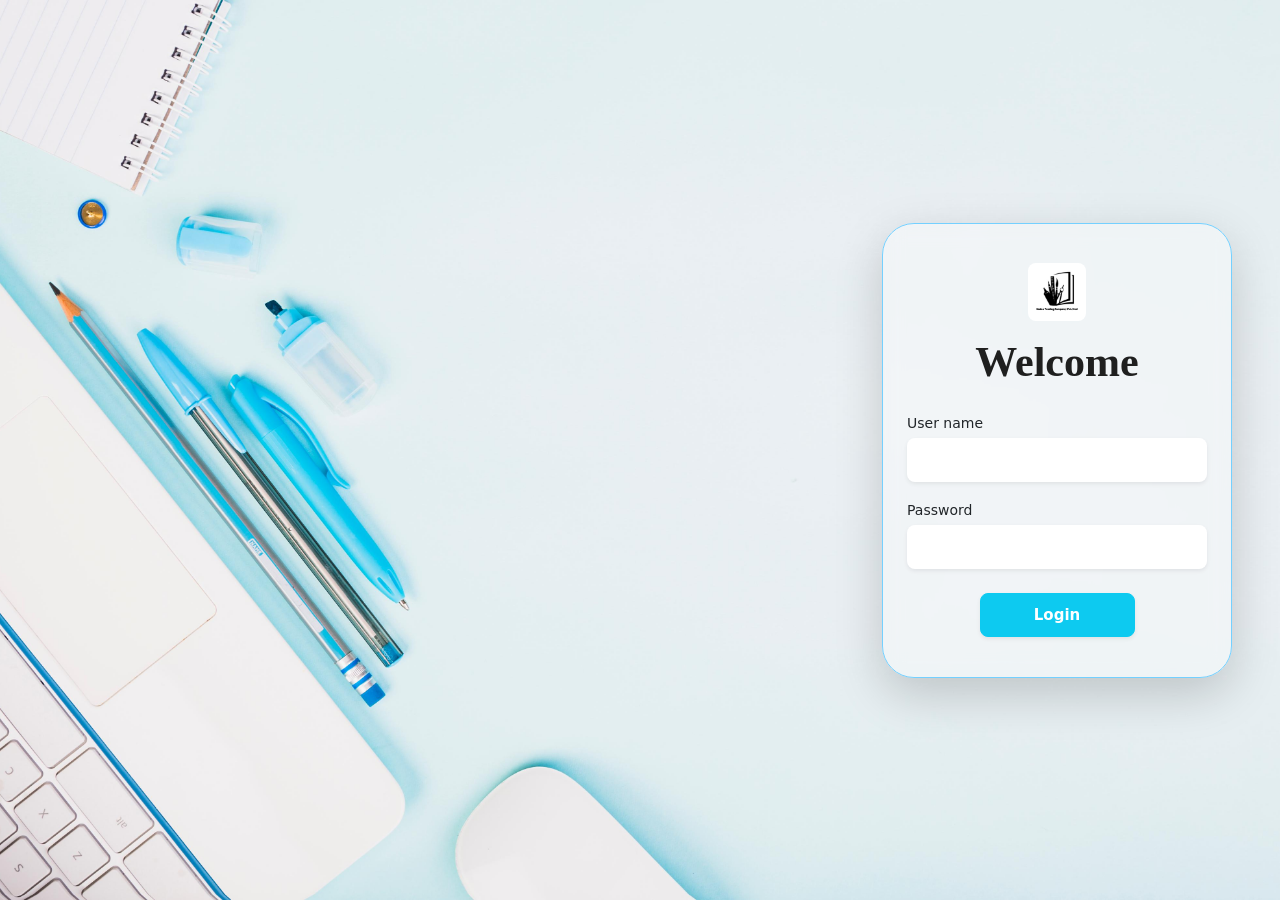
<file: index.html>
<!DOCTYPE html>
<html lang="en">
<head>
    <meta charset="UTF-8">
    <meta name="viewport" content="width=device-width, initial-scale=1.0">
    <title>Nadee Trading POS</title>
    <link href="https://cdn.jsdelivr.net/npm/bootstrap@5.3.3/dist/css/bootstrap.min.css" rel="stylesheet">
    <link rel="stylesheet" href="https://cdnjs.cloudflare.com/ajax/libs/font-awesome/6.0.0/css/all.min.css">
    <link rel="icon" type="image/png" href="assests/image/Nadee%20Trading%20Company%20(Pvt)%20Ltd.png">
    <style>
        .rounded-tl-0 {
            border-top-left-radius: 0 !important;
        }
    </style>
</head>

<body class="bg-light overflow-hidden">

<div id="login-container"
     class="vh-100 d-flex justify-content-end align-items-center pe-5"
     style="background: url('assests/image/bg t.jpg') center/cover no-repeat;">

    <div class="card border-0 shadow-lg rounded-5 px-4"
         style="
            width: 350px;
            height: 455px;
            background: rgba(255,255,255,0.35);
            backdrop-filter: blur(10px);
            -webkit-backdrop-filter: blur(10px);
            border: 1.5px solid #74d0ff !important;
         ">

        <div class="d-flex flex-column justify-content-center h-100">

            <div class="text-center mb-3">
                <img src="assests/image/Nadee%20Trading%20Company%20(Pvt)%20Ltd.png"
                     class="img-fluid rounded-3"
                     style="max-height:58px;">
            </div>

            <h2 class="text-center fw-semibold mb-4"
                style="
                    font-family: Georgia, serif;
                    font-size: 42px;
                    color:#1f1f1f;
                ">
                Welcome
            </h2>

            <div class="mb-3">
                <label class="form-label small fw-medium text-dark mb-1">
                    User name
                </label>
                <input type="text"
                       id="login-user"
                       class="form-control rounded-3 border-0 shadow-sm"
                       style="height:44px;">
            </div>

            <div class="mb-4">
                <label class="form-label small fw-medium text-dark mb-1">
                    Password
                </label>
                <input type="password"
                       id="login-pass"
                       class="form-control rounded-3 border-0 shadow-sm"
                       style="height:44px;"
                       onkeydown="if(event.key==='Enter')doLogin()">
            </div>

            <div id="login-err"
                 class="alert alert-danger py-1 small d-none mb-3">
                Invalid username or password.
            </div>

            <button class="btn btn-info text-white fw-semibold rounded-3 mx-auto shadow-sm"
                    style="
                        width: 155px;
                        height: 44px;
                        font-size: 15px;
                    "
                    onclick="doLogin()">
                Login
            </button>

        </div>
    </div>
</div>

<div id="app" class="d-none vh-100 overflow-hidden">
    <div class="d-flex vh-100 overflow-hidden">

        <div class="text-white p-3 vh-100 overflow-hidden shadow" style="width: 240px; background-color: #2196F3;">
            <div class="text-center mb-3">
                <h6>NADEE TRADING</h6>
                <small>Admin</small>
            </div>
            <hr>
            <button class="btn btn-outline-light w-100 mb-3 text-start" onclick="showHome()">
                <i class="fas fa-dashboard me-2"></i> Dashboard
            </button>
            <button class="btn btn-outline-light w-100 mb-2 text-start" onclick="showCustomer()">
                <i class="fas fa-users me-2"></i> Customer
            </button>
            <button class="btn btn-outline-light w-100 mb-2 text-start" onclick="showItem()">
                <i class="fas fa-box me-2"></i> Item
            </button>
            <button class="btn btn-outline-light w-100 mb-2 text-start" onclick="showOrder()">
                <i class="fas fa-shopping-cart me-2"></i> Orders
            </button>
            <button class="btn btn-outline-light w-100 mb-2 text-start" onclick="showOrderDetails()">
                <i class="fa-solid fa-file-contract"></i> Order Details
            </button>
            <hr>
            <button class="btn btn-danger w-100" onclick="logout()">
                <i class="fas fa-sign-out-alt me-2"></i> Logout
            </button>
        </div>

        <div class="flex-grow-1 p-3 vh-100 overflow-auto">

            <!--            &lt;!&ndash; HOME &ndash;&gt;-->
            <!--            <div id="home">-->
            <!--                <div class="card shadow-sm text-center p-4">-->
            <!--                    <img src="assests/image/Nadee%20Trading%20Company%20(Pvt)%20Ltd.png" class="mb-2 mx-auto d-block" style="width: 220px;">-->
            <!--                    <h4>Nadee Trading Dashboard</h4>-->
            <!--                    <p class="text-muted mb-0">Select menu option</p>-->
            <!--                </div>-->
            <!--            </div>-->

            <div id="home">
                <div class="row mb-4">
                    <div class="col-12">
                        <div class="card border-0 shadow-sm rounded-4 p-4"
                             style="background: linear-gradient(135deg, #2196F3 0%, #1976D2 100%); color: white;">
                            <div class="row align-items-center">
                                <div class="col-md-8">
                                    <h2 class="fw-bold mb-1">Welcome Back, Admin!</h2>
                                    <p class="mb-0 opacity-75">Here's what's happening with Nadee Trading today.</p>
                                </div>
                            </div>
                        </div>
                    </div>
                </div>

                <div class="row g-3 mb-4">
                    <div class="col-md-3">
                        <div class="card border-0 shadow-sm rounded-4 p-3 h-100">
                            <div class="d-flex align-items-center">
                                <div class="rounded-circle bg-primary bg-opacity-10 p-3 me-3">
                                    <i class="fas fa-users text-primary fs-4"></i>
                                </div>
                                <div>
                                    <h6 class="text-secondary mb-0 small fw-bold">Total Customers</h6>
                                    <h4 class="fw-bold mb-0" id="stat-customers">0</h4>
                                </div>
                            </div>
                        </div>
                    </div>
                    <div class="col-md-3">
                        <div class="card border-0 shadow-sm rounded-4 p-3 h-100">
                            <div class="d-flex align-items-center">
                                <div class="rounded-circle bg-success bg-opacity-10 p-3 me-3">
                                    <i class="fas fa-box text-success fs-4"></i>
                                </div>
                                <div>
                                    <h6 class="text-secondary mb-0 small fw-bold">Total Items</h6>
                                    <h4 class="fw-bold mb-0" id="stat-items">0</h4>
                                </div>
                            </div>
                        </div>
                    </div>
                    <div class="col-md-3">
                        <div class="card border-0 shadow-sm rounded-4 p-3 h-100">
                            <div class="d-flex align-items-center">
                                <div class="rounded-circle bg-warning bg-opacity-10 p-3 me-3">
                                    <i class="fas fa-shopping-cart text-warning fs-4"></i>
                                </div>
                                <div>
                                    <h6 class="text-secondary mb-0 small fw-bold">Total Orders</h6>
                                    <h4 class="fw-bold mb-0" id="stat-orders">0</h4>
                                </div>
                            </div>
                        </div>
                    </div>
                    <div class="col-md-3">
                        <div class="card border-0 shadow-sm rounded-4 p-3 h-100">
                            <div class="d-flex align-items-center">
                                <div class="rounded-circle bg-info bg-opacity-10 p-3 me-3">
                                    <i class="fas fa-coins text-info fs-4"></i>
                                </div>
                                <div>
                                    <h6 class="text-secondary mb-0 small fw-bold">Total Revenue</h6>
                                    <h4 class="fw-bold mb-0" id="stat-revenue">0.00</h4>
                                </div>
                            </div>
                        </div>
                    </div>
                </div>

                <div class="row">
                    <div class="col-lg-8">
                        <div class="card border-0 shadow-sm rounded-4 p-4 h-100">
                            <h5 class="fw-bold mb-3"><i class="fas fa-history me-2 text-primary"></i>Quick Overview</h5>
                            <div class="p-5 text-center bg-light rounded-4 border-dashed">
                                <img src="assests/image/Nadee%20Trading%20Company%20(Pvt)%20Ltd.png"
                                     class="opacity-25 mb-3" style="width: 150px;">
                                <p class="text-muted">Navigate through the sidebar to manage your business
                                    operations.</p>
                                <button class="btn btn-primary rounded-pill px-4" onclick="showOrder()">+ New Order
                                </button>
                            </div>
                        </div>
                    </div>
                    <div class="col-lg-4">
                        <div class="card border-0 shadow-sm rounded-4 p-4 h-100">
                            <h5 class="fw-bold mb-3">Top Categories</h5>
                            <ul class="list-group list-group-flush" id="top-categories-list">
                                <li class="list-group-item d-flex justify-content-between align-items-center px-0">
                                    <span><i class="fas fa-book me-2 text-primary"></i> Books</span>
                                    <span class="badge bg-primary rounded-pill">Active</span>
                                </li>
                                <li class="list-group-item d-flex justify-content-between align-items-center px-0">
                                    <span><i class="fas fa-pen me-2 text-success"></i> Pens</span>
                                    <span class="badge bg-success rounded-pill">Active</span>
                                </li>
                                <li class="list-group-item d-flex justify-content-between align-items-center px-0">
                                    <span><i class="fas fa-pencil-alt me-2 text-warning"></i> Pencils</span>
                                    <span class="badge bg-warning rounded-pill">Active</span>
                                </li>
                                <!--<li class="list-group-item d-flex justify-content-between align-item-center px-0">-->
                                <!--<span><i class="fas fa-ruler me-2 text-primary"></i>Ruler</span>-->
                                <!--<span class="badge bg-warning rounded-pill">Active</span>-->

                                <!--</li>-->
                                <li class="list-group-item d-flex justify-content-between align-items-center px-0">
                                    <span><i class="fas fa-ruler me-2" style="color: #0DCAF0"></i>Ruler</span>
                                    <span class="badge rounded-pill" style="background-color: #0DCAF0">Active</span>
                                </li>

                                <li class="list-group-item d-flex justify-content-between align-item-center px-0">
                                    <span><i class="fas fa-eraser me-2 text-danger"></i>Eraser</span>
                                    <span class="badge bg-danger rounded-pill">Active</span>
                                </li>
                                <!--                                <li class="list-group-item d-flex justify-content-between align-items-center px-0">-->
                                <!--                                    <span><i class="fa-solid fa-ruler-horizontal" style="color: rgb(116, 192, 252);"></i> Ruler</span>-->
                                <!--                                    <span class="badge bg-warning rounded-pill">Active</span>-->
                                <!--                                </li>-->
                                <!--                                <li class="list-group-item d-flex justify-content-between align-items-center px-0">-->
                                <!--                                    <span><i class="fa-solid fa-eraser" style="color: rgb(255, 59, 59);"></i> Eraser</span>-->
                                <!--                                    <span class="badge bg-warning rounded-pill">Active</span>-->
                                <!--                                </li>-->

                            </ul>
                        </div>
                    </div>
                </div>
            </div>

            <div id="customer" class="d-none container-fluid py-2">
                <div class="row g-2">
                    <div class="col-lg-5">
                        <div class="p-3 bg-white border rounded shadow-sm">
                            <h5 class="text-center mb-3 text-primary fw-bold">Customer Management</h5>
                            <label class="form-label fw-bold">Customer ID</label>
                            <input type="text" class="form-control mb-2" id="id" placeholder="ID" readonly>
                            <label class="from-label fw-bold">Full Name</label>
                            <input type="text" class="form-control mb-2" id="name" placeholder="Name">
                            <label class="from-label fw-bold">Contact No</label>
                            <input type="text" class="form-control mb-2" id="phone" placeholder="Phone">
                            <label class="form-label fw-bold">Address</label>
                            <input type="text" class="form-control mb-2" id="address" placeholder="Address">
                            <label class="form-label fw-bold">Email</label>
                            <input type="email" class="form-control mb-3" id="email" placeholder="Email">
                            <div class="d-flex gap-2 justify-content-center">
                                <button class="btn btn-success btn-sm" onclick="addCustomer()">Save</button>
                                <button class="btn btn-primary btn-sm" onclick="updateCustomer()">Update</button>
                                <button class="btn btn-danger btn-sm" onclick="deleteCustomer()">Delete</button>
                                <button class="btn btn-warning btn-sm" onclick="reset()">Reset</button>
                            </div>
                        </div>
                    </div>
                    <div class="col-lg-7">
                        <div class="bg-white border rounded shadow-sm p-2">
                            <table class="table table-sm table-hover mb-0">
                                <thead class="table-primary">
                                <tr>
                                    <th>ID</th>
                                    <th>Name</th>
                                    <th>Phone</th>
                                    <th>Address</th>
                                    <th>Email</th>
                                </tr>
                                </thead>
                                <tbody id="tableBody"></tbody>
                            </table>
                        </div>
                    </div>
                </div>
            </div>

            <div id="item" class="d-none container-fluid py-2">
                <div class="row g-2">
                    <div class="col-lg-5">
                        <div class="p-3 bg-white border rounded shadow-sm">
                            <h5 class="text-center mb-3 text-primary fw-bold">Item Management</h5>
                            <label class="form-label fw-bold">Item ID</label>
                            <input type="text" class="form-control mb-2" id="I-id" placeholder="Item ID" readonly>
                            <label class="form-label fw-bold">Item Name</label>
                            <input type="text" class="form-control mb-2" id="I-name" placeholder="Item Name">
                            <label class="form-label fw-bold">Quantity</label>
                            <input type="number" class="form-control mb-2" id="Qty" placeholder="Quantity" min="0">
                            <label class="form-label fw-bold">Unit Price</label>
                            <input type="number" class="form-control mb-3" id="unitPrice" placeholder="Unit Price"
                                   min="0" step="0.01">
                            <label class="form-label fw-bold">Category</label>
                            <select class="form-select mb-3" id="category">
                                <option value="">Select Category</option>
                                <option value="Book">Book</option>
                                <option value="Pen">Pen</option>
                                <option value="Pencil">Pencil</option>
                                <option value="Ruler">Ruler</option>
                                <option value="Eraser">Eraser</option>
                                <option value="Other">Other</option>
                            </select>
                            <div class="d-flex gap-2 justify-content-center">
                                <button class="btn btn-success btn-sm" onclick="addItem()">Save</button>
                                <button class="btn btn-primary btn-sm" onclick="updateItemr()">Update</button>
                                <button class="btn btn-danger btn-sm" onclick="deleteItem()">Delete</button>
                                <button class="btn btn-warning btn-sm" onclick="resetItem()">Reset</button>
                            </div>
                        </div>
                    </div>
                    <div class="col-lg-7">
                        <div class="bg-white border rounded shadow-sm p-2">
                            <table class="table table-sm table-hover mb-0">
                                <thead class="table-primary">
                                <tr>
                                    <th>ID</th>
                                    <th>Name</th>
                                    <th>Qty</th>
                                    <th>Price</th>
                                    <th>Category</th>
                                </tr>
                                </thead>
                                <tbody id="tableBody-I"></tbody>
                            </table>
                        </div>
                    </div>
                </div>
            </div>

            <div id="order" class="d-none container-fluid py-2">
                <div class="container-fluid" style="max-width: 1000px;">
                    <div class="d-flex align-items-center mb-3">
                        <h2 class="text-primary fw-bold">Place New Order</h2>
                    </div>
                    <div class="card border-0 shadow-sm mb-0 rounded-top-4 rounded-bottom-0 d-inline-block p-3 bg-white">
                        <div class="d-flex align-items-center gap-4">
                            <div class="d-flex align-items-center gap-2">
                                <span class="text-primary fw-bold small">Order ID:</span>
                                <input type="text" id="O-id" class="form-control form-control-sm border-primary"
                                       style="width: 100px;" readonly>
                            </div>
                            <div class="d-flex align-items-center gap-2">
                                <span class="text-primary fw-bold small">Date:</span>
                                <span id="O-date" class="fw-bold text-dark small"></span>
                            </div>
                        </div>
                    </div>

                    <div class="card border-0 shadow rounded-4 rounded-tl-0 p-4 bg-white mb-3">
                        <div class="row g-4">
                            <div class="col-md-6">
                                <label class="form-label text-secondary fw-semibold small">Select Customer</label>
                                <select id="O-cust-select" class="form-select border-primary shadow-sm"
                                        onchange="loadOrderCustomerDetails()">
                                    <option value="" selected disabled>Choose Customer</option>
                                </select>
                            </div>
                            <div class="col-md-6">
                                <label class="form-label text-secondary fw-semibold small">Customer Name</label>
                                <div id="O-cust-name" class="text-primary fw-bold fs-5">Select a customer</div>
                            </div>

                            <div class="col-md-6">
                                <label class="form-label text-secondary fw-semibold small">Select Item</label>
                                <select id="O-item-select" class="form-select border-primary shadow-sm"
                                        onchange="loadOrderItemDetails()">
                                    <option value="" selected disabled>Choose Item</option>
                                </select>
                            </div>
                            <div class="col-md-6">
                                <label class="form-label text-secondary fw-semibold small">Item Name</label>
                                <div id="O-item-display-name" class="text-primary fw-bold fs-5">Select an item</div>
                            </div>

                            <div class="col-12 d-flex align-items-center gap-3 py-2 border-bottom border-light">
                                <div>
                                    <span class="text-secondary fw-semibold small">Unit Price:</span>
                                    <span id="O-unit-price" class="text-success fw-bold ms-2">Rs. 0.00</span>
                                </div>
                                <div class="vr text-secondary opacity-25"></div>
                                <div>
                                    <span class="text-secondary fw-semibold small">Stock Available:</span>
                                    <span id="O-stock" class="text-danger fw-bold ms-2">0</span>
                                </div>
                            </div>

                            <div class="col-md-3">
                                <label class="form-label text-secondary fw-semibold small">Quantity</label>
                                <input type="number" id="O-qty" class="form-control border-primary shadow-sm" min="1">
                            </div>
                            <div class="col-md-9 d-flex align-items-end">
                                <button class="btn btn-primary px-4 fw-bold shadow-sm" onclick="addToCart()">+ Add to
                                    Cart
                                </button>
                            </div>

                            <div class="col-12 mt-4">
                                <h6 class="text-primary fw-bold mb-2">Order Cart</h6>
                                <div class="table-responsive border rounded-3 overflow-hidden"
                                     style="max-height: 250px;">
                                    <table class="table table-hover align-middle mb-0 text-center">
                                        <thead class="table-light text-secondary small">
                                        <tr>
                                            <th>Item ID</th>
                                            <th>Description</th>
                                            <th>Qty</th>
                                            <th>Unit Price</th>
                                            <th>Total</th>
                                            <th>Remove</th>
                                        </tr>
                                        </thead>
                                        <tbody id="cartTableBody" class="bg-white"></tbody>
                                    </table>
                                </div>
                            </div>
                        </div>
                    </div>

                    <div class="card border-0 shadow rounded-4 p-3 bg-white">
                        <div class="d-flex justify-content-between align-items-center">
                            <h4 class="text-primary fw-bold mb-0">NET TOTAL: <span class="text-success">Rs <span
                                    id="net-total">0.00</span></span></h4>
                            <button class="btn btn-success btn-lg px-5 fw-bold shadow" onclick="placeOrder()">✓ Place
                                Order
                            </button>
                        </div>
                    </div>
                </div>
            </div>

            <div id="order-details" class="d-none container-fluid py-2">
                <div class="card shadow-sm border-0 rounded-4 overflow-hidden">
                    <div class="card-header bg-primary text-white p-3">
                        <h5 class="mb-0"><i class="fa-solid fa-clock-history me-2"></i>Order History & Details</h5>
                    </div>
                    <div class="card-body bg-white p-0">
                        <div class="table-responsive" style="max-height: 500px;">
                            <table class="table table-hover align-middle mb-0">
                                <thead class="table-light text-secondary small">
                                <tr>
                                    <th class="ps-4">Order ID</th>
                                    <th>Date</th>
                                    <th>Customer ID</th>
                                    <th>Items Count</th>
                                    <th>Net Total</th>
                                    <th class="text-center">Status</th>
                                </tr>
                                </thead>
                                <tbody id="orderHistoryBody">

                                </tbody>
                            </table>
                        </div>

                        <div id="no-orders-msg" class="text-center py-5 d-none">
                            <i class="fas fa-folder-open fa-3x text-light mb-3"></i>
                            <p class="text-muted">No orders placed yet.</p>
                        </div>
                    </div>
                </div>
            </div>

        </div>
    </div>
</div>

<script src="https://code.jquery.com/jquery-3.7.1.min.js"></script>
<script src="https://cdn.jsdelivr.net/npm/bootstrap@5.3.3/dist/js/bootstrap.bundle.min.js"></script>
<script type="module" src="Controller/Dashboard.js"></script>
<script type="module" src="Controller/Customer.js"></script>
<script type="module" src="Controller/Item.js"></script>
<script type="module" src="Controller/Order.js"></script>
<script type="module" src="Controller/OrderDetails.js"></script>
</body>
</html>
</file>
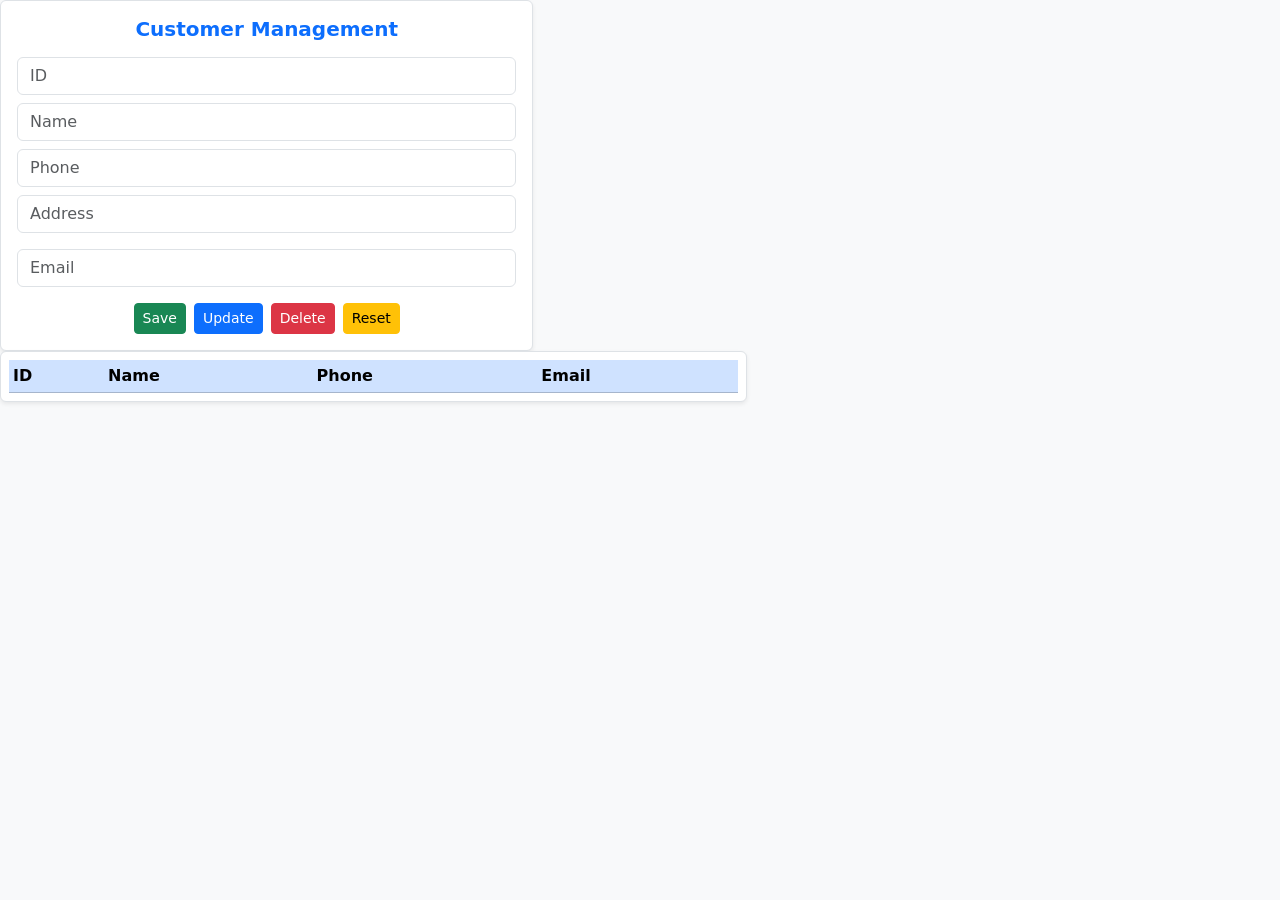
<file: customer.html>
<!DOCTYPE html>
<html lang="en">
<head>
  <meta charset="UTF-8">
  <meta name="viewport" content="width=device-width, initial-scale=1.0">
  <title>Customer Management - Bootstrap Only</title>
  <link href="https://cdn.jsdelivr.net/npm/bootstrap@5.3.0/dist/css/bootstrap.min.css" rel="stylesheet">
</head>

<body class="bg-light overflow-hidden">
<div class="col-lg-5">
  <div class="p-3 bg-white border rounded shadow-sm">

    <h5 class="text-center mb-3 text-primary fw-bold">
      Customer Management
    </h5>

    <input type="number" class="form-control mb-2" id="id" placeholder="ID">
    <input type="text" class="form-control mb-2" id="name" placeholder="Name">
    <input type="text" class="form-control mb-2" id="phone" placeholder="Phone">
    <input type="text" class="form-control mb-3" id="address" placeholder="Address">
    <input type="email" class="form-control mb-3" id="email" placeholder="Email">

    <div class="d-flex gap-2 justify-content-center">
      <button class="btn btn-success btn-sm" onclick="addCustomer()">Save</button>
      <button class="btn btn-primary btn-sm" onclick="updateCustomer()">Update</button>
      <button class="btn btn-danger btn-sm" onclick="deleteCustomer()">Delete</button>
      <button class="btn btn-warning btn-sm" onclick="reset()">Reset</button>                            </div>
  </div>
</div>

<div class="col-lg-7">
  <div class="bg-white border rounded shadow-sm p-2">

    <table class="table table-sm mb-0">
      <thead class="table-primary">
      <tr>
        <th>ID</th>
        <th>Name</th>
        <th>Phone</th>
        <th>Email</th>
      </tr>
      </thead>
      <tbody id="tableBody"></tbody>
    </table>

  </div>
</div>



</body>

<script src="https://cdn.jsdelivr.net/npm/bootstrap@5.3.0/dist/js/bootstrap.bundle.min.js"></script>

</body>
</html>
</file>
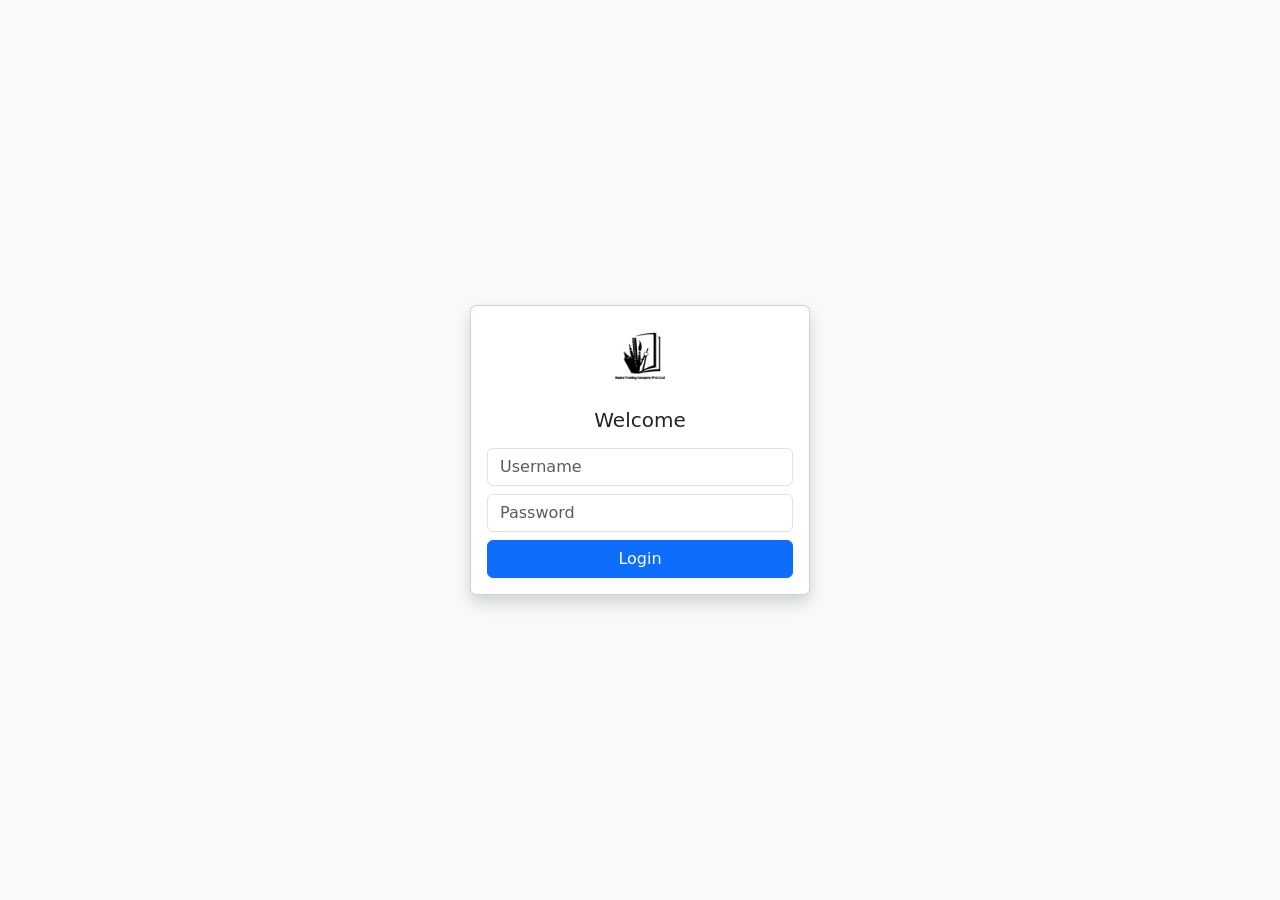
<file: hello.html>
<!DOCTYPE html>
<html lang="en">
<head>
    <meta charset="UTF-8">
    <meta name="viewport" content="width=device-width, initial-scale=1.0">
    <title>Nadee Trading POS</title>
    <link href="https://cdn.jsdelivr.net/npm/bootstrap@5.3.3/dist/css/bootstrap.min.css" rel="stylesheet">
    <link rel="stylesheet" href="https://cdnjs.cloudflare.com/ajax/libs/font-awesome/6.0.0/css/all.min.css">
    <style>
        .rounded-tl-0 { border-top-left-radius: 0 !important; }
    </style>
</head>

<body class="bg-light overflow-hidden">

<!-- LOGIN -->
<div id="login-container" class="d-flex justify-content-center align-items-center vh-100 overflow-hidden">
    <div class="card shadow p-3" style="width: 340px;">
        <div class="text-center mb-3">
            <img src="assests/image/Nadee%20Trading%20Company%20(Pvt)%20Ltd.png" class="img-fluid" style="max-height: 70px;">
        </div>
        <h5 class="text-center mb-3">Welcome</h5>
        <input type="text" id="login-user" class="form-control mb-2" placeholder="Username">
        <input type="password" id="login-pass" class="form-control mb-2" placeholder="Password" onkeydown="if(event.key==='Enter')doLogin()">
        <div id="login-err" class="alert alert-danger py-1 small d-none mb-2">Invalid username or password.</div>
        <button class="btn btn-primary w-100" onclick="doLogin()">Login</button>
    </div>
</div>

<!-- APP -->
<div id="app" class="d-none vh-100 overflow-hidden">
    <div class="d-flex vh-100 overflow-hidden">

        <!-- SIDEBAR -->
        <div class="text-white p-3 vh-100 overflow-hidden shadow" style="width: 240px; background-color: #2196F3;">
            <div class="text-center mb-3">
                <h6>NADEE TRADING</h6>
                <small>Admin</small>
            </div>
            <hr>
            <button class="btn btn-outline-light w-100 mb-2 text-start" onclick="showCustomer()">
                <i class="fas fa-users me-2"></i> Customer
            </button>
            <button class="btn btn-outline-light w-100 mb-2 text-start" onclick="showItem()">
                <i class="fas fa-box me-2"></i> Item
            </button>
            <button class="btn btn-outline-light w-100 mb-3 text-start" onclick="showSupplier()">
                <i class="fas fa-truck me-2"></i> Supplier
            </button>
            <p class="text-white small opacity-75">OPERATIONS</p>
            <button class="btn btn-outline-light w-100 mb-2 text-start" onclick="showOrder()">
                <i class="fas fa-shopping-cart me-2"></i> Orders
            </button>
            <button class="btn btn-outline-light w-100 mb-2 text-start">
                <i class="fas fa-file-invoice me-2"></i> Payments
            </button>
            <hr>
            <button class="btn btn-danger w-100" onclick="logout()">
                <i class="fas fa-sign-out-alt me-2"></i> Logout
            </button>
        </div>

        <!-- CONTENT -->
        <div class="flex-grow-1 p-3 vh-100 overflow-auto">

            <!-- HOME -->
            <div id="home">
                <div class="card shadow-sm text-center p-4">
                    <img src="assests/image/Nadee%20Trading%20Company%20(Pvt)%20Ltd.png" class="mb-2 mx-auto d-block" style="width: 220px;">
                    <h4>Nadee Trading Dashboard</h4>
                    <p class="text-muted mb-0">Select menu option</p>
                </div>
            </div>

            <!-- CUSTOMER -->
            <div id="customer" class="d-none container-fluid py-2">
                <div class="row g-2">
                    <div class="col-lg-5">
                        <div class="p-3 bg-white border rounded shadow-sm">
                            <h5 class="text-center mb-3 text-primary fw-bold">Customer Management</h5>
                            <input type="text" class="form-control mb-2" id="id" placeholder="ID" readonly>
                            <input type="text" class="form-control mb-2" id="name" placeholder="Name">
                            <input type="text" class="form-control mb-2" id="phone" placeholder="Phone">
                            <input type="text" class="form-control mb-2" id="address" placeholder="Address">
                            <input type="email" class="form-control mb-3" id="email" placeholder="Email">
                            <div class="d-flex gap-2 justify-content-center">
                                <button class="btn btn-success btn-sm" onclick="addCustomer()">Save</button>
                                <button class="btn btn-primary btn-sm" onclick="updateCustomer()">Update</button>
                                <button class="btn btn-danger btn-sm" onclick="deleteCustomer()">Delete</button>
                                <button class="btn btn-warning btn-sm" onclick="reset()">Reset</button>
                            </div>
                        </div>
                    </div>
                    <div class="col-lg-7">
                        <div class="bg-white border rounded shadow-sm p-2">
                            <table class="table table-sm table-hover mb-0">
                                <thead class="table-primary">
                                <tr><th>ID</th><th>Name</th><th>Phone</th><th>Address</th><th>Email</th></tr>
                                </thead>
                                <tbody id="tableBody"></tbody>
                            </table>
                        </div>
                    </div>
                </div>
            </div>

            <!-- ITEM -->
            <div id="item" class="d-none container-fluid py-2">
                <div class="row g-2">
                    <div class="col-lg-5">
                        <div class="p-3 bg-white border rounded shadow-sm">
                            <h5 class="text-center mb-3 text-primary fw-bold">Item Management</h5>
                            <input type="text" class="form-control mb-2" id="I-id" placeholder="Item ID" readonly>
                            <input type="text" class="form-control mb-2" id="I-name" placeholder="Item Name">
                            <input type="number" class="form-control mb-2" id="Qty" placeholder="Quantity" min="0">
                            <input type="number" class="form-control mb-3" id="unitPrice" placeholder="Unit Price" min="0" step="0.01">
                            <select class="form-select mb-3" id="category">
                                <option value="">Select Category</option>
                                <option value="Book">Book</option>
                                <option value="Pen">Pen</option>
                                <option value="Pencil">Pencil</option>
                                <option value="Ruler">Ruler</option>
                                <option value="Eraser">Eraser</option>
                                <option value="Other">Other</option>
                            </select>
                            <div class="d-flex gap-2 justify-content-center">
                                <button class="btn btn-success btn-sm" onclick="addItem()">Save</button>
                                <button class="btn btn-primary btn-sm" onclick="updateItemr()">Update</button>
                                <button class="btn btn-danger btn-sm" onclick="deleteItem()">Delete</button>
                                <button class="btn btn-warning btn-sm" onclick="resetItem()">Reset</button>
                            </div>
                        </div>
                    </div>
                    <div class="col-lg-7">
                        <div class="bg-white border rounded shadow-sm p-2">
                            <table class="table table-sm table-hover mb-0">
                                <thead class="table-primary">
                                <tr><th>ID</th><th>Name</th><th>Qty</th><th>Price</th><th>Category</th></tr>
                                </thead>
                                <tbody id="tableBody-I"></tbody>
                            </table>
                        </div>
                    </div>
                </div>
            </div>

            <!-- SUPPLIER -->
            <div id="supplier" class="d-none container-fluid py-2">
                <div class="row g-2">
                    <div class="col-lg-5">
                        <div class="p-3 bg-white border rounded shadow-sm">
                            <h5 class="text-center mb-3 text-primary fw-bold">Supplier Management</h5>
                            <input type="text" class="form-control mb-2" id="S-id" placeholder="Supplier ID" readonly>
                            <input type="text" class="form-control mb-2" id="S-name" placeholder="Supplier Name">
                            <input type="text" class="form-control mb-2" id="S-phone" placeholder="Phone">
                            <input type="text" class="form-control mb-2" id="S-address" placeholder="Address">
                            <input type="email" class="form-control mb-3" id="S-email" placeholder="Email">
                            <div class="d-flex gap-2 justify-content-center">
                                <button class="btn btn-success btn-sm" onclick="addSupplier()">Save</button>
                                <button class="btn btn-primary btn-sm" onclick="updateSupplier()">Update</button>
                                <button class="btn btn-danger btn-sm" onclick="deleteSupplier()">Delete</button>
                                <button class="btn btn-warning btn-sm" onclick="resetSupplier()">Reset</button>
                            </div>
                        </div>
                    </div>
                    <div class="col-lg-7">
                        <div class="bg-white border rounded shadow-sm p-2">
                            <table class="table table-sm table-hover mb-0">
                                <thead class="table-primary">
                                <tr><th>ID</th><th>Name</th><th>Phone</th><th>Address</th><th>Email</th></tr>
                                </thead>
                                <tbody id="tableBody-S"></tbody>
                            </table>
                        </div>
                    </div>
                </div>
            </div>

            <!-- ORDER -->
            <div id="order" class="d-none container-fluid py-2">
                <div class="container-fluid" style="max-width: 1000px;">
                    <div class="d-flex align-items-center mb-3">
                        <h2 class="text-primary fw-bold">Place New Order</h2>
                    </div>

                    <div class="card border-0 shadow-sm mb-0 rounded-top-4 rounded-bottom-0 d-inline-block p-3 bg-white">
                        <div class="d-flex align-items-center gap-4">
                            <div class="d-flex align-items-center gap-2">
                                <span class="text-primary fw-bold small">Order ID:</span>
                                <input type="text" id="O-id" class="form-control form-control-sm border-primary" style="width: 100px;" readonly>
                            </div>
                            <div class="d-flex align-items-center gap-2">
                                <span class="text-primary fw-bold small">Date:</span>
                                <span id="O-date" class="fw-bold text-dark small"></span>
                            </div>
                        </div>
                    </div>

                    <div class="card border-0 shadow rounded-4 rounded-tl-0 p-4 bg-white mb-3">
                        <div class="row g-4">
                            <div class="col-md-6">
                                <label class="form-label text-secondary fw-semibold small">Select Customer</label>
                                <select id="O-cust-select" class="form-select border-primary shadow-sm" onchange="loadOrderCustomerDetails()">
                                    <option value="" selected disabled>Choose Customer</option>
                                </select>
                            </div>
                            <div class="col-md-6">
                                <label class="form-label text-secondary fw-semibold small">Customer Name</label>
                                <div id="O-cust-name" class="text-primary fw-bold fs-5">Select a customer</div>
                            </div>

                            <div class="col-md-6">
                                <label class="form-label text-secondary fw-semibold small">Select Item</label>
                                <select id="O-item-select" class="form-select border-primary shadow-sm" onchange="loadOrderItemDetails()">
                                    <option value="" selected disabled>Choose Item</option>
                                </select>
                            </div>
                            <div class="col-md-6">
                                <label class="form-label text-secondary fw-semibold small">Item Name</label>
                                <div id="O-item-display-name" class="text-primary fw-bold fs-5">Select an item</div>
                            </div>

                            <div class="col-12 d-flex align-items-center gap-3 py-2 border-bottom border-light">
                                <div>
                                    <span class="text-secondary fw-semibold small">Unit Price:</span>
                                    <span id="O-unit-price" class="text-success fw-bold ms-2">Rs. 0.00</span>
                                </div>
                                <div class="vr text-secondary opacity-25"></div>
                                <div>
                                    <span class="text-secondary fw-semibold small">Stock Available:</span>
                                    <span id="O-stock" class="text-danger fw-bold ms-2">0</span>
                                </div>
                            </div>

                            <div class="col-md-3">
                                <label class="form-label text-secondary fw-semibold small">Quantity</label>
                                <input type="number" id="O-qty" class="form-control border-primary shadow-sm" min="1">
                            </div>
                            <div class="col-md-9 d-flex align-items-end">
                                <button class="btn btn-primary px-4 fw-bold shadow-sm" onclick="addToCart()">+ Add to Cart</button>
                            </div>

                            <div class="col-12 mt-4">
                                <h6 class="text-primary fw-bold mb-2">Order Cart</h6>
                                <div class="table-responsive border rounded-3 overflow-hidden" style="max-height: 250px;">
                                    <table class="table table-hover align-middle mb-0 text-center">
                                        <thead class="table-light text-secondary small">
                                        <tr><th>Item ID</th><th>Description</th><th>Qty</th><th>Unit Price</th><th>Total</th><th>Remove</th></tr>
                                        </thead>
                                        <tbody id="cartTableBody" class="bg-white"></tbody>
                                    </table>
                                </div>
                            </div>
                        </div>
                    </div>

                    <div class="card border-0 shadow rounded-4 p-3 bg-white">
                        <div class="d-flex justify-content-between align-items-center">
                            <h4 class="text-primary fw-bold mb-0">NET TOTAL: <span class="text-success">Rs <span id="net-total">0.00</span></span></h4>
                            <button class="btn btn-success btn-lg px-5 fw-bold shadow" onclick="placeOrder()">✓ Place Order</button>
                        </div>
                    </div>
                </div>
            </div>

        </div>
    </div>
</div>

<script>
    // ===================== LOGIN =====================
    const USERS = { admin: "admin123", cashier: "cash456" };

    function doLogin() {
        const u = document.getElementById("login-user").value.trim();
        const p = document.getElementById("login-pass").value;
        if (USERS[u] && USERS[u] === p) {
            document.getElementById("login-err").classList.add("d-none");
            document.getElementById("login-container").classList.add("d-none");
            document.getElementById("app").classList.remove("d-none");
        } else {
            document.getElementById("login-err").classList.remove("d-none");
        }
    }

    function logout() {
        document.getElementById("app").classList.add("d-none");
        document.getElementById("login-container").classList.remove("d-none");
        document.getElementById("login-user").value = "";
        document.getElementById("login-pass").value = "";
        document.getElementById("login-err").classList.add("d-none");
    }

    // ===================== NAVIGATION =====================
    function hideAllSections() {
        ["home","customer","item","supplier","order"].forEach(id => {
            document.getElementById(id).classList.add("d-none");
        });
    }
    function showCustomer() { hideAllSections(); document.getElementById("customer").classList.remove("d-none"); renderCustomers(); }
    function showItem()     { hideAllSections(); document.getElementById("item").classList.remove("d-none"); renderItems(); }
    function showSupplier() { hideAllSections(); document.getElementById("supplier").classList.remove("d-none"); renderSuppliers(); }
    function showOrder() {
        hideAllSections();
        document.getElementById("order").classList.remove("d-none");
        document.getElementById("O-date").innerText = new Date().toISOString().split('T')[0];
        document.getElementById("O-id").value = "ORD-" + Math.floor(Math.random() * 9000 + 1000);
        cart = [];
        renderCart();
        loadOrderSelectors();
    }

    // ===================== AUTO ID =====================
    function genCustId() { return "C" + String(customers.length + 1).padStart(3, "0"); }
    function genItemId() { return "I" + String(items.length + 1).padStart(3, "0"); }
    function genSuppId() { return "S" + String(suppliers.length + 1).padStart(3, "0"); }

    // ===================== CUSTOMER =====================
    let customers = [];
    let selectedIndex = -1;

    function addCustomer() {
        const name = document.getElementById("name").value.trim();
        if (!name) { alert("Name is required."); return; }
        customers.push({
            id: genCustId(), name,
            phone:   document.getElementById("phone").value.trim(),
            address: document.getElementById("address").value.trim(),
            email:   document.getElementById("email").value.trim()
        });
        renderCustomers(); reset();
    }

    function renderCustomers() {
        const tbody = document.getElementById("tableBody");
        tbody.innerHTML = "";
        customers.forEach((c, i) => {
            tbody.innerHTML += `<tr onclick="selectRow(${i})" style="cursor:pointer" class="${selectedIndex===i?'table-info':''}">
                <td>${c.id}</td><td>${c.name}</td><td>${c.phone}</td><td>${c.address}</td><td>${c.email}</td></tr>`;
        });
    }

    function selectRow(i) {
        selectedIndex = i;
        const c = customers[i];
        document.getElementById("id").value      = c.id;
        document.getElementById("name").value    = c.name;
        document.getElementById("phone").value   = c.phone;
        document.getElementById("address").value = c.address;
        document.getElementById("email").value   = c.email;
        renderCustomers();
    }

    function updateCustomer() {
        if (selectedIndex === -1) { alert("Select a customer first."); return; }
        customers[selectedIndex] = {
            id: customers[selectedIndex].id,
            name:    document.getElementById("name").value.trim(),
            phone:   document.getElementById("phone").value.trim(),
            address: document.getElementById("address").value.trim(),
            email:   document.getElementById("email").value.trim()
        };
        renderCustomers(); reset();
    }

    function deleteCustomer() {
        if (selectedIndex === -1) { alert("Select a customer first."); return; }
        if (!confirm("Delete this customer?")) return;
        customers.splice(selectedIndex, 1);
        renderCustomers(); reset();
    }

    function reset() {
        ["id","name","phone","address","email"].forEach(id => document.getElementById(id).value = "");
        selectedIndex = -1;
        renderCustomers();
    }

    // ===================== ITEM =====================
    let items = [];
    let selectedItemIndex = -1;

    function addItem() {
        const name  = document.getElementById("I-name").value.trim();
        const qty   = parseInt(document.getElementById("Qty").value);
        const price = parseFloat(document.getElementById("unitPrice").value);
        const cat   = document.getElementById("category").value;
        if (!name || isNaN(qty) || isNaN(price) || !cat) { alert("Fill all fields correctly."); return; }
        items.push({ id: genItemId(), name, qty, price, category: cat });
        renderItems(); resetItem();
    }

    function renderItems() {
        const tbody = document.getElementById("tableBody-I");
        tbody.innerHTML = "";
        items.forEach((item, index) => {
            tbody.innerHTML += `<tr onclick="selectItemRow(${index})" style="cursor:pointer" class="${selectedItemIndex===index?'table-info':''}">
                <td>${item.id}</td><td>${item.name}</td><td>${item.qty}</td>
                <td>${item.price.toFixed(2)}</td><td>${item.category}</td></tr>`;
        });
    }

    function selectItemRow(index) {
        selectedItemIndex = index;
        const item = items[index];
        document.getElementById("I-id").value      = item.id;
        document.getElementById("I-name").value    = item.name;
        document.getElementById("Qty").value       = item.qty;
        document.getElementById("unitPrice").value = item.price;
        document.getElementById("category").value  = item.category;
        renderItems();
    }

    function updateItemr() {
        if (selectedItemIndex === -1) { alert("Select an item first."); return; }
        items[selectedItemIndex] = {
            id:       items[selectedItemIndex].id,
            name:     document.getElementById("I-name").value.trim(),
            qty:      parseInt(document.getElementById("Qty").value),
            price:    parseFloat(document.getElementById("unitPrice").value),
            category: document.getElementById("category").value
        };
        renderItems(); resetItem();
    }

    function deleteItem() {
        if (selectedItemIndex === -1) { alert("Select an item first."); return; }
        if (!confirm("Delete this item?")) return;
        items.splice(selectedItemIndex, 1);
        renderItems(); resetItem();
    }

    function resetItem() {
        ["I-id","I-name","Qty","unitPrice"].forEach(id => document.getElementById(id).value = "");
        document.getElementById("category").value = "";
        selectedItemIndex = -1;
        renderItems();
    }

    // ===================== SUPPLIER =====================
    let suppliers = [];
    let selectedSupplierIndex = -1;

    function addSupplier() {
        const name = document.getElementById("S-name").value.trim();
        if (!name) { alert("Supplier name is required."); return; }
        suppliers.push({
            id: genSuppId(), name,
            phone:   document.getElementById("S-phone").value.trim(),
            address: document.getElementById("S-address").value.trim(),
            email:   document.getElementById("S-email").value.trim()
        });
        renderSuppliers(); resetSupplier();
    }




    function resetSupplier() {
        ["S-id","S-name","S-phone","S-address","S-email"].forEach(id => document.getElementById(id).value = "");
        selectedSupplierIndex = -1;
        renderSuppliers();
    }

    // ===================== ORDER =====================
    let cart = [];

    function loadOrderSelectors() {
        const cSelect = document.getElementById("O-cust-select");
        const iSelect = document.getElementById("O-item-select");

        cSelect.innerHTML = '<option value="" selected disabled>Choose Customer</option>';
        customers.forEach(c => cSelect.innerHTML += `<option value="${c.id}">${c.id} - ${c.name}</option>`);

        iSelect.innerHTML = '<option value="" selected disabled>Choose Item</option>';
        items.forEach(i => iSelect.innerHTML += `<option value="${i.id}" ${i.qty===0?'disabled':''}>${i.id} - ${i.name} (${i.qty} left)</option>`);

        document.getElementById("O-cust-name").innerText = "Select a customer";
        document.getElementById("O-item-display-name").innerText = "Select an item";
        document.getElementById("O-unit-price").innerText = "Rs. 0.00";
        document.getElementById("O-stock").innerText = "0";
    }

    function loadOrderCustomerDetails() {
        const id = document.getElementById("O-cust-select").value;
        const customer = customers.find(c => c.id === id);
        document.getElementById("O-cust-name").innerText = customer ? customer.name : "Select a customer";
    }

    function loadOrderItemDetails() {
        const id = document.getElementById("O-item-select").value;
        const item = items.find(i => i.id === id);
        if (item) {
            document.getElementById("O-item-display-name").innerText = item.name;
            document.getElementById("O-unit-price").innerText = "Rs. " + item.price.toFixed(2);
            document.getElementById("O-stock").innerText = item.qty;
        }
    }

    function addToCart() {
        const itemId = document.getElementById("O-item-select").value;
        const qty    = parseInt(document.getElementById("O-qty").value);
        const item   = items.find(i => i.id === itemId);

        if (!itemId)               { alert("Select an item."); return; }
        if (!item)                 { alert("Item not found."); return; }
        if (isNaN(qty) || qty <= 0){ alert("Enter a valid quantity."); return; }

        const cartedQty = cart.filter(c => c.id === item.id).reduce((s, c) => s + c.qty, 0);
        if (cartedQty + qty > item.qty) { alert("Not enough stock! Available: " + (item.qty - cartedQty)); return; }

        cart.push({ id: item.id, name: item.name, qty, price: item.price, total: item.price * qty });
        renderCart();
        document.getElementById("O-qty").value = "";
    }

    function removeFromCart(index) {
        cart.splice(index, 1);
        renderCart();
    }

    function renderCart() {
        const tbody = document.getElementById("cartTableBody");
        tbody.innerHTML = "";
        let netTotal = 0;
        cart.forEach((c, i) => {
            netTotal += c.total;
            tbody.innerHTML += `<tr>
                <td>${c.id}</td><td>${c.name}</td><td>${c.qty}</td>
                <td>${c.price.toFixed(2)}</td><td>${c.total.toFixed(2)}</td>
                <td><button class="btn btn-danger btn-sm py-0 px-2" onclick="removeFromCart(${i})">✕</button></td>
            </tr>`;
        });
        document.getElementById("net-total").innerText = netTotal.toFixed(2);
    }

    function placeOrder() {
        if (!document.getElementById("O-cust-select").value) { alert("Select a customer."); return; }
        if (cart.length === 0) { alert("Cart is empty."); return; }

        cart.forEach(cartItem => {
            const item = items.find(i => i.id === cartItem.id);
            if (item) item.qty -= cartItem.qty;
        });

        alert("Order Placed Successfully!");
        cart = [];
        renderCart();
        renderItems();
        document.getElementById("O-id").value = "ORD-" + Math.floor(Math.random() * 9000 + 1000);
        loadOrderSelectors();
    }
</script>
<script src="https://cdn.jsdelivr.net/npm/bootstrap@5.3.3/dist/js/bootstrap.bundle.min.js"></script>
</body>
</html>
</file>
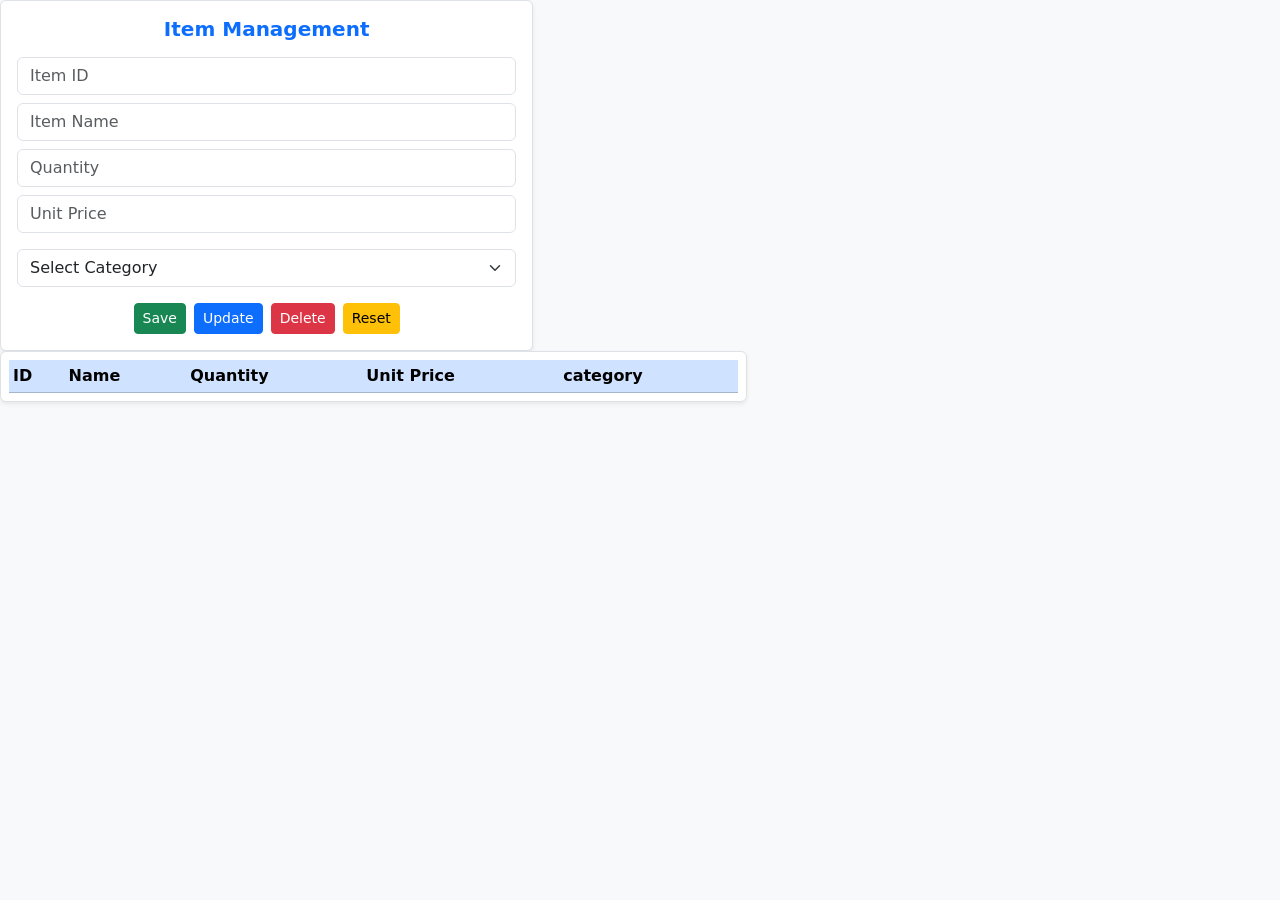
<file: item.html>
<!DOCTYPE html>
<html lang="en">
<head>
    <meta charset="UTF-8">
    <meta name="viewport" content="width=device-width, initial-scale=1.0">
    <title>Item Management - Bootstrap Only</title>
    <link href="https://cdn.jsdelivr.net/npm/bootstrap@5.3.0/dist/css/bootstrap.min.css" rel="stylesheet">
</head>

<body class="bg-light overflow-hidden">
<div class="col-lg-5">
    <div class="p-3 bg-white border rounded shadow-sm">

        <h5 class="text-center mb-3 text-primary fw-bold">
            Item Management
        </h5>

        <input type="number" class="form-control mb-2" id="I-id" placeholder="Item ID">
        <input type="text" class="form-control mb-2" id="I-name" placeholder="Item Name">
        <input type="number" class="form-control mb-2" id="Qty" placeholder="Quantity">
        <input type="number" class="form-control mb-3" id="unitPrice" placeholder="Unit Price">
        <select class="form-select mb-3" id="category">
            <option value="">Select Category</option>
            <option value="Book">Book</option>
            <option value="Pen">Pen</option>
            <option value="Pencil">Pencil</option>
        </select>

        <div class="d-flex gap-2 justify-content-center">
            <button class="btn btn-success btn-sm" onclick="addItem()">Save</button>
            <button class="btn btn-primary btn-sm" onclick="updateItemr()">Update</button>
            <button class="btn btn-danger btn-sm" onclick="deleteItem()">Delete</button>
            <button class="btn btn-warning btn-sm" onclick="resetItem()">Reset</button>                            </div>
    </div>
</div>

<div class="col-lg-7">
    <div class="bg-white border rounded shadow-sm p-2">

        <table class="table table-sm mb-0">
            <thead class="table-primary">
            <tr>
                <th>ID</th>
                <th>Name</th>
                <th>Quantity</th>
                <th>Unit Price</th>
                <th>category</th>
            </tr>
            </thead>
            <tbody id="tableBody-I"></tbody>
        </table>

    </div>
</div>



</body>

<script>
    function showItem() {
        document.getElementById("home").classList.add("d-none");
        document.getElementById("customer").classList.add("d-none");
        document.getElementById("item").classList.remove("d-none");
    }

    let items = [];
    let selectedItemIndex = -1;

    function addItem() {
        let item = {
            id: document.getElementById("I-id").value,
            name: document.getElementById("I-name").value,
            qty: document.getElementById("Qty").value,
            price: document.getElementById("unitPrice").value,
            category: document.getElementById("category").value
        };

        if (item.id && item.name) {
            items.push(item);
            renderItems();
            resetItem();
        } else {
            alert("Please enter at least the ID and Name.");
        }
    }

    function renderItems() {
        const tableBody = document.getElementById("tableBody-I");
        tableBody.innerHTML = "";

        items.forEach((item, index) => {
            tableBody.innerHTML += `
            <tr onclick="selectItemRow(${index})" style="cursor:pointer">
                <td>${item.id}</td>
                <td>${item.name}</td>
                <td>${item.qty}</td>
                <td>${item.price}</td>
                <td>${item.category}</td>
            </tr>`;
        });
    }

    function selectItemRow(index) {
        selectedItemIndex = index;
        let item = items[index];

        document.getElementById("I-id").value = item.id;
        document.getElementById("I-name").value = item.name;
        document.getElementById("Qty").value = item.qty;
        document.getElementById("unitPrice").value = item.price;
        document.getElementById("category").value = item.category;
    }

    function updateItemr() {
        if (selectedItemIndex === -1) {
            alert("Please select a row to update.");
            return;
        }

        items[selectedItemIndex] = {
            id: document.getElementById("I-id").value,
            name: document.getElementById("I-name").value,
            qty: document.getElementById("Qty").value,
            price: document.getElementById("unitPrice").value,
            category: document.getElementById("category").value
        };

        renderItems();
        resetItem();
    }

    function deleteItem() {
        if (selectedItemIndex === -1) {
            alert("Please select a row to delete.");
            return;
        }

        if (confirm("Are you sure you want to delete this item?")) {
            items.splice(selectedItemIndex, 1);
            renderItems();
            resetItem();
        }
    }

    function resetItem() {
        document.getElementById("I-id").value = "";
        document.getElementById("I-name").value = "";
        document.getElementById("Qty").value = "";
        document.getElementById("unitPrice").value = "";
        document.getElementById("category").value = "";
        selectedItemIndex = -1;
    }
</script>
<script src="https://cdn.jsdelivr.net/npm/bootstrap@5.3.0/dist/js/bootstrap.bundle.min.js"></script>

</body>
</html>
</file>
